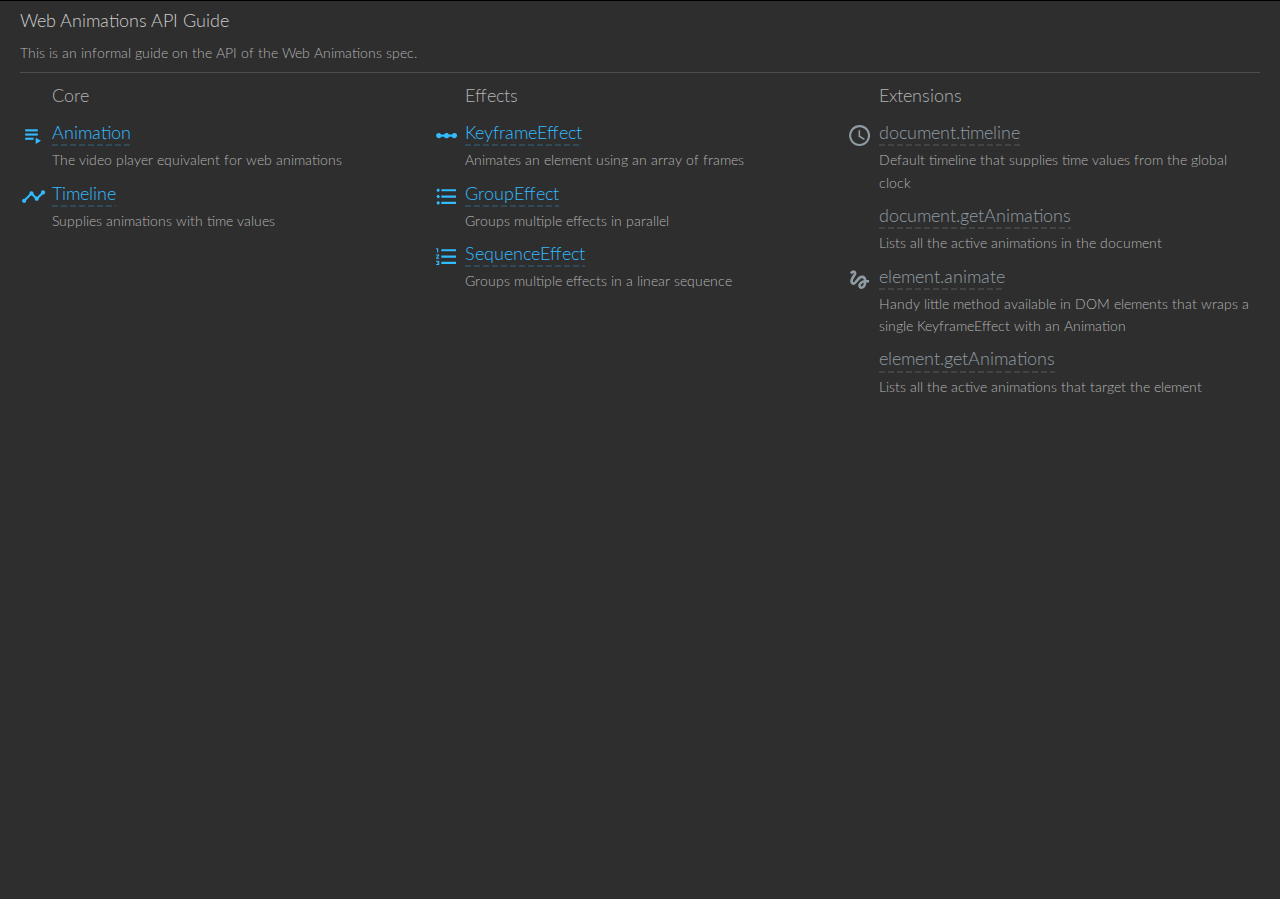
<file: index.html>
<!DOCTYPE html>
<html lang="en">
<head>
	<meta charset="UTF-8">
	<meta name="viewport" content="initial-scale=1, width=device-width">
	<title>Web Animations API Guide</title>
	
	<!-- Stylesheets -->
	<style>
		/* Fonts */
		@font-face { font-family: Inconsolata; src: url(/assets/fonts/Inconsolata-Regular.ttf); }
		@font-face { font-family: Inconsolata; font-weight: bold; src: url(/assets/fonts/Inconsolata-Bold.ttf); }
		@font-face { font-family: Lato; font-weight: 100; font-style: normal; src: url(/assets/fonts/LatoLatinHair-Regular.woff) format('woff'); }
		@font-face { font-family: Lato; font-weight: 100; font-style: italic; src: url(/assets/fonts/LatoLatinHair-Italic.woff) format('woff'); }
		@font-face { font-family: Lato; font-weight: 200; font-style: normal; src: url(/assets/fonts/LatoLatinThin-Regular.woff) format('woff'); }
		@font-face { font-family: Lato; font-weight: 200; font-style: italic; src: url(/assets/fonts/LatoLatinThin-Italic.woff) format('woff'); }
		@font-face { font-family: Lato; font-weight: 300; font-style: normal; src: url(/assets/fonts/LatoLatinLight-Regular.woff) format('woff'); }
		@font-face { font-family: Lato; font-weight: 300; font-style: italic; src: url(/assets/fonts/LatoLatinLight-Italic.woff) format('woff'); }
		@font-face { font-family: Lato; font-weight: 400; font-style: normal; src: url(/assets/fonts/LatoLatin-Regular.woff) format('woff'); }
		@font-face { font-family: Lato; font-weight: 400; font-style: italic; src: url(/assets/fonts/LatoLatin-Italic.woff) format('woff'); }
		@font-face { font-family: Lato; font-weight: 500; font-style: normal; src: url(/assets/fonts/LatoLatinMed-Regular.woff) format('woff'); }
		@font-face { font-family: Lato; font-weight: 500; font-style: italic; src: url(/assets/fonts/LatoLatinMed-Italic.woff) format('woff'); }
		@font-face { font-family: Lato; font-weight: 600; font-style: normal; src: url(/assets/fonts/LatoLatinSemBd-Regular.woff) format('woff'); }
		@font-face { font-family: Lato; font-weight: 600; font-style: italic; src: url(/assets/fonts/LatoLatinSemBd-Italic.woff) format('woff'); }
		@font-face { font-family: Lato; font-weight: 700; font-style: normal; src: url(/assets/fonts/LatoLatin-Bold.woff) format('woff'); }
		@font-face { font-family: Lato; font-weight: 700; font-style: italic; src: url(/assets/fonts/LatoLatin-BoldItalic.woff) format('woff'); }
		@font-face { font-family: Lato; font-weight: 800; font-style: normal; src: url(/assets/fonts/LatoLatinExtBd-Regular.woff) format('woff'); }
		@font-face { font-family: Lato; font-weight: 800; font-style: italic; src: url(/assets/fonts/LatoLatinExtBd-Italic.woff) format('woff'); }
		@font-face { font-family: Lato; font-weight: 900; font-style: normal; src: url(/assets/fonts/LatoLatinBlack-Regular.woff) format('woff'); }
		@font-face { font-family: Lato; font-weight: 900; font-style: italic; src: url(/assets/fonts/LatoLatinBlack-Italic.woff) format('woff'); }
	</style>
	<link rel="stylesheet" href="/css/unstyle.css">
	<link rel="stylesheet" href="/css/guide.css">
	
	<!-- Scripts -->
<!-- 	<script src="/js/nothing.js?"></script> -->


<body>
	<!-- Markup -->
	<nav class="global tall">
		<header>
			<h1><a href="/">Web Animations API Guide</a></h1>
			<p>
				This is an informal guide on the API of the Web Animations spec.
			</p>
		</header>
		<div class="column"><h2>Core</h2>
			<ul>
				<li><a href="/core/animation/">
						<svg class="icon" viewBox="0 0 24 24">
							<rect height="2" width="12" x="4" y="10"/>
							<rect height="2" width="12" x="4" y="6"/>
							<rect height="2" width="8" x="4" y="14"/>
							<polygon points="14,14 14,20 19,17"/>
						</svg>
						Animation
					</a>
					<p>The video player equivalent for web animations</p>
				
				<li><a href="/core/timeline/">
						<svg class="icon" viewBox="0 0 24 24">
							<path d="M23 8c0 1.1-.9 2-2 2-.18 0-.35-.02-.51-.07l-3.56 3.55c.05.16.07.34.07.52 0 1.1-.9 2-2 2s-2-.9-2-2c0-.18.02-.36.07-.52l-2.55-2.55c-.16.05-.34.07-.52.07s-.36-.02-.52-.07l-4.55 4.56c.05.16.07.33.07.51 0 1.1-.9 2-2 2s-2-.9-2-2 .9-2 2-2c.18 0 .35.02.51.07l4.56-4.55C8.02 9.36 8 9.18 8 9c0-1.1.9-2 2-2s2 .9 2 2c0 .18-.02.36-.07.52l2.55 2.55c.16-.05.34-.07.52-.07s.36.02.52.07l3.55-3.56C19.02 8.35 19 8.18 19 8c0-1.1.9-2 2-2s2 .9 2 2z"/>
						</svg>
						Timeline
					</a>
					<p>Supplies animations with time values</p>
				
			</ul>
		</div>
		<div class="column"><h2>Effects</h2>
			<ul>
				<li><a href="/effects/keyframe/">
						<svg class="icon" viewBox="0 0 24 24">
							<path d="M19.5 9.5c-1.03 0-1.9.62-2.29 1.5h-2.92c-.39-.88-1.26-1.5-2.29-1.5s-1.9.62-2.29 1.5H6.79c-.39-.88-1.26-1.5-2.29-1.5C3.12 9.5 2 10.62 2 12s1.12 2.5 2.5 2.5c1.03 0 1.9-.62 2.29-1.5h2.92c.39.88 1.26 1.5 2.29 1.5s1.9-.62 2.29-1.5h2.92c.39.88 1.26 1.5 2.29 1.5 1.38 0 2.5-1.12 2.5-2.5s-1.12-2.5-2.5-2.5z"/>
						</svg>
						KeyframeEffect
					</a>
					<p>Animates an element using an array of frames</p>
				
				<li><a href="/effects/group/">
						<svg class="icon" viewBox="0 0 24 24">
							<path d="M4 10.5c-.83 0-1.5.67-1.5 1.5s.67 1.5 1.5 1.5 1.5-.67 1.5-1.5-.67-1.5-1.5-1.5zm0-6c-.83 0-1.5.67-1.5 1.5S3.17 7.5 4 7.5 5.5 6.83 5.5 6 4.83 4.5 4 4.5zm0 12c-.83 0-1.5.68-1.5 1.5s.68 1.5 1.5 1.5 1.5-.68 1.5-1.5-.67-1.5-1.5-1.5zM7 19h14v-2H7v2zm0-6h14v-2H7v2zm0-8v2h14V5H7z"/>
						</svg>
						GroupEffect
					</a>
					<p>Groups multiple effects in parallel</p>
				
				<li><a href="/effects/sequence/">
						<svg class="icon" viewBox="0 0 24 24">
							<path d="M2 17h2v.5H3v1h1v.5H2v1h3v-4H2v1zm1-9h1V4H2v1h1v3zm-1 3h1.8L2 13.1v.9h3v-1H3.2L5 10.9V10H2v1zm5-6v2h14V5H7zm0 14h14v-2H7v2zm0-6h14v-2H7v2z"/>
						</svg>
						SequenceEffect
					</a>
					<p>Groups multiple effects in a linear sequence</p>
				
			</ul>
		</div>
		<div class="column"><h2>Extensions</h2>
			<ul>
				<li><a disabled-href="/extensions/document/timeline/">
						<svg class="icon" viewBox="0 0 24 24">
							<path d="M11.99 2C6.47 2 2 6.48 2 12s4.47 10 9.99 10C17.52 22 22 17.52 22 12S17.52 2 11.99 2zM12 20c-4.42 0-8-3.58-8-8s3.58-8 8-8 8 3.58 8 8-3.58 8-8 8z"/>
							<path d="M12.5 7H11v6l5.25 3.15.75-1.23-4.5-2.67z"/>
						</svg>
						document.timeline
					</a>
					<p>Default timeline that supplies time values from the global clock</p>
				
				<li><a disabled-href="/extensions/document/getAnimations/">
						document.getAnimations
					</a>
					<p>Lists all the active animations in the document</p>
				
				<li><a disabled-href="/extensions/element/animate/">
						<svg class="icon" viewBox="0 0 24 24">
							<path d="M4.59 6.89c.7-.71 1.4-1.35 1.71-1.22.5.2 0 1.03-.3 1.52-.25.42-2.86 3.89-2.86 6.31 0 1.28.48 2.34 1.34 2.98.75.56 1.74.73 2.64.46 1.07-.31 1.95-1.4 3.06-2.77 1.21-1.49 2.83-3.44 4.08-3.44 1.63 0 1.65 1.01 1.76 1.79-3.78.64-5.38 3.67-5.38 5.37 0 1.7 1.44 3.09 3.21 3.09 1.63 0 4.29-1.33 4.69-6.1H21v-2.5h-2.47c-.15-1.65-1.09-4.2-4.03-4.2-2.25 0-4.18 1.91-4.94 2.84-.58.73-2.06 2.48-2.29 2.72-.25.3-.68.84-1.11.84-.45 0-.72-.83-.36-1.92.35-1.09 1.4-2.86 1.85-3.52.78-1.14 1.3-1.92 1.3-3.28C8.95 3.69 7.31 3 6.44 3 5.12 3 3.97 4 3.72 4.25c-.36.36-.66.66-.88.93l1.75 1.71zm9.29 11.66c-.31 0-.74-.26-.74-.72 0-.6.73-2.2 2.87-2.76-.3 2.69-1.43 3.48-2.13 3.48z"/>
						</svg>
						element.animate
					</a>
					<p>Handy little method available in DOM elements that wraps a single KeyframeEffect with an Animation</p>
				
				<li><a disabled-href="/extensions/element/getAnimations/">
						element.getAnimations
					</a>
					<p>Lists all the active animations that target the element</p>
				
			</ul>
		</div>
	</nav>
</file>
<file: css/unstyle.css>
/*
	Unstyle everything back to basics
*/

section, article, header, main, footer, aside, details, summary, nav, menu, figure, figcaption { display: block; }
canvas, video, audio, progress { vertical-align: baseline; display: inline-block; }
template, audio:not([controls]), [hidden], datalist { display: none; height: 0; }
summary::-webkit-details-marker { display: none }
button { width: auto; overflow: visible; }
button, input, select, textarea { border-radius: 0; margin: 0; font-size: 100%; line-height: normal; vertical-align: middle; }
button::-moz-focus-inner, input::-moz-focus-inner { padding: 0; border: 0; }
button, input[type="button"], input[type="reset"], input[type="submit"], select { color: inherit; border: none; padding: 0; outline: 0; -webkit-appearance: none; }
button, input[type="button"], input[type="reset"], input[type="submit"], input[type="checkbox"], label, select { cursor: pointer; }
input[type="search"] { -webkit-box-sizing: content-box; -moz-box-sizing: content-box; box-sizing: content-box; -webkit-appearance: textfield; }
input[type="search"]::-webkit-search-decoration, input[type="search"]::-webkit-search-cancel-button { -webkit-appearance: none; }
input[type="number"]::-webkit-inner-spin-button, input[type="number"]::-webkit-outer-spin-button { height: auto; }
fieldset { display: block; border: none; padding: 0; margin: 0; }
legend { border: 0; padding: 0; }
textarea { vertical-align: top; }
textarea, pre { overflow: auto; }
ul, li, dl, dt, dd, menu, dir { padding: 0; margin: 0; list-style: none; }
table { border-collapse: collapse; border-spacing: 0; }
td, th { padding: 0; }
hr { -moz-box-sizing: content-box; box-sizing: content-box; height: 0; }
a, a:hover, a:active { color: inherit; text-decoration: none; }
h1, h2, h3, h4, h5, h6 { font-weight: inherit; font-size: inherit; margin: 0; }
em, strong, small, code, kbd, pre, samp { font-size: inherit; font-style: inherit; font-weight: inherit; }
p { display: block; margin: 0; }
b { font-weight: bolder; }
i { font-style: italic; }
img { border: 0; }
sup, sub { line-height: 0; vertical-align: middle; font-size: 58.3%; position: relative; }
sup { top: -0.33333em; }
sub { top: 0.33333em; }


/* Initial styling */
*, *::before, *::after { box-sizing: border-box }
html, body {
	padding: 0;
	margin: 0;
	-webkit-text-size-adjust: none;
	text-rendering: optimizeLegibility;
	-webkit-font-smoothing: subpixel-antialiased;
	font: 18px/1.4 Lato, sans-serif;
}

html.font-lato,
html.font-lato body { font-family: Lato, sans-serif }

/* ::selection { background: hsla(53, 84%, 65%, 0.8); color: black; }
::-moz-selection { background: hsla(53, 84%, 65%, 0.8); color: black; } */
</file>
<file: css/guide.css>
html {
	height: 100%;
	background: hsl(0, 0%, 90%);
	color: hsl(0, 0%, 10%);
}

body {
	overflow: scroll;
	min-height: 100%;
}


.parallax {
	overflow-x: hidden;
	overflow-y: scroll;
	perspective: 1000px;
	height: 100vh;
	transform-style: preserve-3d;
}






header.landmark {
	height: 60px;
	padding: 6px 10px;
	font: 500 32px/1.2 Lato, sans-serif;
}

header.landmark h1 {
	display: inline-block;
	padding: 4px 10px;
	cursor: pointer;
}

header.landmark em {
	color: hsl(215, 100%, 50%);
}

header.landmark h1:hover {
	border-radius: 6px;
	background: hsl(215, 100%, 50%);
	color: hsl(0, 0%, 95%);
}

header.landmark h1:active {
	border-radius: 6px;
	background: hsl(215, 100%, 40%);
	color: hsl(0, 0%, 95%);
}

header.landmark h1:hover em,
header.landmark h1:active em {
	color: inherit;
}











nav.global {
	display: -webkit-flex;
	display: flex;
	-webkit-flex-flow: row wrap;
	flex-flow: row wrap;
	-webkit-align-content: flex-start;
	align-content: flex-start;
	-webkit-align-items: stretch;
	align-items: stretch;
	height: 220px;
	padding: 0 20px;
	border-top: 1px solid black;
	border-bottom: 1px solid white;
	background: hsla(0, 0%,0%, 0.8);
	color: hsl(0, 0%, 100%);
}

nav.global.tall {
	height: 100vh;
}




div.column {
	-webkit-flex: 1 0 0;
	flex: 1 0 0;
	padding: 0 10px 0 32px;
}

nav.global > h1,
nav.global > header {
	-webkit-flex: 1 0 100%;
	flex: 1 0 100%;
	border-bottom: 1px solid hsla(0, 0%, 80%, 0.2);
	margin-bottom: .5em;
}

nav.global h1 a {
	color: hsl(0, 0%, 80%);
	font: 300 18px/2 Lato, sans-serif;
}

nav.global h1:not(:hover) a::after {
	display: none;
}


nav.global h2,
nav.global a {
	padding: 3px 8px;
	margin: 0 -8px .3em;
	color: hsl(0, 0%, 70%);
	font: 300 18px/1.4 Lato, sans-serif;
}

nav.global a {
	position: relative;
	display: inline-block;
	border-radius: 4px;
	margin-bottom: 0;
	color: hsl(200, 100%, 60%);
	cursor: pointer;
	transition: all 120ms;
}

nav.global a::after {
	position: absolute;
	left: 8px;
	right: 8px;
	bottom: 4px;
	content: '';
	background: linear-gradient(90deg, currentColor 6px, transparent 6px) repeat-x;
	background-size: 9px 100%;
	height: 2px;
	opacity: 0.2;
	transition: background-size 120ms;
}

nav.global a:hover {
	color: hsl(200, 100%, 70%);
}

nav.global a:hover::after {
	background-size: 6px 100%;
	opacity: 1;
}


nav.global a:active {
	color: hsl(200, 100%, 40%);
	transition-duration: 0ms;
}
nav.global a:active::after {
	transition-duration: 0ms;
}

nav.global a svg.icon {
	position: absolute;
	top: 0;
	bottom: 0;
	right: 100%;
	height: 100%;
	padding: 4px 2px 2px;
	border-radius: 4px 0 0 4px;
	margin-right: -4px;
	fill: currentColor;
}

nav.global a:not([href]) {
	color: hsl(200, 10%, 60%);
	cursor: not-allowed;
}

nav.global a.current {
	background: hsl(215, 100%, 50%);
	color: white;
}

nav.global a.current svg.icon {
	background: hsl(215, 100%, 50%);
}

nav.global a.current::after {
	display: none;
}

nav.global p {
	margin-bottom: .5em;
	color: hsl(200, 0%, 70%);
	font: 300 14px/1.6 Lato, sans-serif;
}





/*
	Code Blocks & Highlighting
*/

code.block,
script.block {
	position: relative;
	display: block;
	overflow-x: scroll;
	overflow-y: hidden;
	/* padding: 20px; */
	margin: 10px 0px 25px 0px;
	background: hsl(215, 10%, 15%);
	color: hsl(215, 10%, 95%);
	font: 16px/1.2 Inconsolata, monospace;
	text-shadow: 0 1px 0 black;
	-moz-tab-size: 4;
	tab-size: 4;
	vertical-align: top;
	white-space: pre;
}

code.block h2 { display: inline }
span.comment { color: hsl(120, 10%, 40%) }
span.keyword {color: hsl(0, 70%, 50%) }
span.syntax, span.operator { color: hsl(0, 0%, 70%); text-shadow: none; }
span.entity { color: hsl(260, 30%, 60%) }
span.string { color: hsl(0, 40%, 60%) }
span.numeric { color: hsl(215, 50%, 60%) }
/* .native { color: hsl(215, 50%, 95%) } */
/* .type { color: hsl(15, 25%, 34%) } */
/* .argument { color: hsl(120, 20%, 50%) } */
/* .dunno { color: hsl(190, 81%, 67%) } */
/* .anotherfancycolor { color: hsl(80, 76%, 53%) } */

span.tab {
	display: inline;
	background: linear-gradient(hsla(0, 0%, 100%, 0.05), hsla(0, 0%, 100%, 0.05));
	background-size: 80% 2px;
	background-position: center;
	background-repeat: no-repeat;
}

span.space {
	position: relative;
	font-size: 0;
}

span.space:before {
	content: '·';
	color: hsla(0, 0%, 100%, 0.08);
	font-size: 16px;
}


code.block:before,
script.block:before {
	position: absolute;
	top: 3px;
	left: 4px;
	color: hsl(0, 0%, 30%);
	font: 400 10px/1 Lato;
	text-shadow: none;
}

code.block.javascript:before,
script.block[type="text/javascript"]:before { content: 'JavaScript' }
code.block.spec:before { content: 'Pseudo-Code Definition' }

code.block div.render,
script.block div.render {
	position: relative;
	margin: 20px 10px 10px 15px;
}

code.block .source + div.render
code.script .source + div.render {
	position: absolute;
	top: 20px;
	left: 20px;
	padding: 0;
	pointer-events: none;
}

code.block div.render .error,
script.block div.render .error {
	position: absolute;
	top: 0;
	left: 0;
	width: 1em;
	height: 1em;
	border-radius: 4px;
	border: 1px solid red;
}

code.block div.render .error::after,
script.block div.render .error::after {
	content: attr(title);
	position: absolute;
	top: 1.5em;
	left: 100%;
	padding: .25em 1em;
	border-radius: 0 1.5em 1.5em 1.5em;
	background: hsl(215, 10%, 15%);
	color: hsl(0, 80%, 50%);
	background: hsl(0, 0%, 0%);
	text-shadow: none;
	vertical-align: top;
}

code.block .source:focus + div.render .error::after,
script.block .source:focus + div.render .error::after {
	content: none;
}

code.block .source,
script.block .source {
	position: relative;
	display: block;
	padding: 20px 10px 10px 15px;
	border: none;
	background: none;
	color: transparent;
	font: 16px/1.2 Inconsolata, monospace;
	text-shadow: none;
	white-space: pre;
	-moz-tab-size: 4;
	tab-size: 4;
	cursor: text;
}

code.block .source:focus,
script.block .source:focus {
	color: hsla(0, 0%, 100%, 0.3);
	opacity: 0.8;
	outline: 5px solid hsl(215, 100%, 50%);
	outline-offset: -5px;
}

/* code.block .source::selection { background: hsl(215, 0%, 60%); color: transparent; text-shadow: none; }
code.block .source::-moz-selection { background: hsl(215, 0%, 60%); color: transparent; text-shadow: none; } */

code.block ::selection,
script.block ::selection { background: hsl(215, 0%, 60%); color: white; text-shadow: none; }
code.block ::-moz-selection,
script.block ::-moz-selection { background: hsl(215, 0%, 60%); color: white; text-shadow: none; }



/* Expandable */
script.block.expandable {
	transition: opacity 100ms 10ms;
}

script.block.expandable:not([open]) {
	height: 5em;
	cursor: ns-resize;
}

script.block.expandable:not([open])::after {
	position: absolute;
	top: 0;
	left: 0;
	right: 0;
	bottom: 0;
	content: '▾ Click to expand code inline';
	padding: 3em 0 0;
	background: linear-gradient(0deg, hsla(215, 10%, 15%, 0.2) 30%, transparent 80%);
	text-align: center;
}

script.block.expandable:not([open]) div.render {
	-webkit-filter: grayscale(.5);
	opacity: 0.4;
	pointer-events: none;
}


section.sandbox#fadeout script.block:not([open]) div.render { transform: translateY(-16.6em) }
section.sandbox#fadeout div.render { transition: transform 600ms 50ms ease-out }

section.sandbox#movement script.block:not([open]) div.render { transform: translateY(-9em) }
section.sandbox#movement div.render { transition: transform 600ms 50ms ease-out }















/*
	Highlighter
*/

high-light { display: inline-block }

/* .has-highlight code.block span { -webkit-filter: grayscale(0.6); opacity: 0.4 }
.has-highlight code.block high-light.on span { -webkit-filter: none; opacity: 1 }

.has-highlight code.block high-light.on { outline: none }

high-light.on {
	outline: 1px solid hsl(45, 100%, 40%);
	outline: 1px solid -webkit-focus-ring-color;
} */

/* code.block high-light, */
.has-highlight code.block high-light.on {
	position: relative;
}

/* code.block high-light::before, */
.has-highlight code.block high-light.on::before {
	position: absolute;
	top: 6px;
	left: -20px;
	bottom: 4px;
	content: '';
	width: 5px;
	border-radius: 6px;
	background: hsl(200, 100%, 40%);
}

.has-highlight code.block span + high-light.on::before {
	position: absolute;
	top: auto;
	left: 1px;
	right: 1px;
	bottom: -2px;
	content: '';
	width: auto;
	height: 3px;
	border-radius: 6px;
	background: hsl(200, 100%, 40%);
}

div.prose high-light.on {
	position: relative;
}

dl.argument high-light.on::before {
	position: absolute;
	top: 1.5em;
	right: 0px;
	bottom: 1.5em;
	content: '';
	width: 5px;
	border-radius: 6px;
	background: hsl(200, 100%, 40%);
}







/*
	Sandbox
*/

section.sandbox {
	position: relative;
	display: -webkit-flex;
	display: flex;
	-webkit-flex-flow: column nowrap;
	flex-flow: column nowrap;
	border-radius: 4px;
	overflow: hidden;
	margin: 20px;
	background: hsl(0, 0%, 98%);
	box-shadow: 0 1px 2px hsla(0, 0%, 0%, 0.1);
}

section.sandbox:target {
	border-left: 8px solid hsl(215, 100%, 50%);
}

section.sandbox h1 {
	display: inline-block;
	min-width: 7em;
	margin: 0 1em 0 0;
	text-align: left;
	font: 500 24px/32px Lato, sans-serif;
}

section.sandbox nav {
	display: -webkit-flex;
	display: flex;
	-webkit-flex-flow: row nowrap;
	flex-flow: row nowrap;
	flex: 1 0 auto;
	width: 100%;
	padding: 10px 20px;
}

section.sandbox nav button {
	display: inline-block;
	height: 32px;
	padding: 0 20px 0 10px;
	border-radius: 3px;
	margin-right: 5px;
	background: hsl(215, 100%, 50%);
	color: white;
	font: 18px/1 Lato;
}

/* section.sandbox nav button.run::before {
	display: inline-block;
	height: 32px;
	margin-right: 5px;
	content: 'play_arrow';
	font: 24px/32px Material;
	vertical-align: -5px;
} */

a.edit {
	position: relative;
	display: -webkit-flex;
	display: flex;
	-webkit-flex-flow: row nowrap;
	flex-flow: row nowrap;
	-webkit-justify-content: center;
	justify-content: center;
	-webkit-align-items: center;
	align-items: center;
	height: 32px;
	padding: 0;
	margin-left: auto;
	color: hsl(200, 100%, 40%);
	font-weight: 600;
}

a.edit .jsbin::before {
	content: '';
	display: inline-block;
	width: 0em;
	height: 1em;
	background: center bottom no-repeat;
	background-size: auto 100%;
	transition: width 120ms;
}

a.edit:hover .jsbin::before {
	width: 1em;
	background-image: url(//jsbin.com/favicon.ico);
}


a.edit::after {
	position: absolute;
	left: 0;
	right: 0;
	bottom: 4px;
	content: '';
	background: linear-gradient(90deg, currentColor 6px, transparent 6px) repeat-x;
	background-size: 9px 100%;
	height: 2px;
	opacity: 0.3;
	transition: background-size 120ms;
}

a.edit:hover::after {
	background-size: 6px 100%;
	opacity: 1;
}

section.sandbox main {
	display: -webkit-flex;
	display: flex;
	-webkit-flex-flow: row nowrap;
	flex-flow: row nowrap;
	-webkit-justify-content: center;
	justify-content: center;
	-webkit-align-items: center;
	align-items: center;
	flex: 1 1 auto;
	border-top: 1px solid hsla(0, 0%, 50%, 0.1);
	border-bottom: 1px solid hsla(0, 0%, 50%, 0.1);
	background: url(../assets/patterns/grid.png);
}

section.sandbox script.block {
	margin: 0;
}


/* Expandable */
section.sandbox.expandable:not([open]) {
	height: 52px;
	cursor: ns-resize;
}

section.sandbox.expandable:not([open]):hover {
	height: 58px;
	margin-bottom: -6px;
}

section.sandbox.expandable:not([open]) nav :not(h1),
section.sandbox.expandable:not([open]) main,
section.sandbox.expandable:not([open]) script {
	display: none
}

section.sandbox.expandable:not([open])::before {
	position: absolute;
	top: 13px;
	left: 6px;
	content: '▸';
}

/* Suggestion */
section.sandbox.suggest {
	display: block;
	padding: 10px;
	border: 2px dashed hsla(0, 0%, 50%, 0.2);
	border-radius: 8px;
	background: none;
	box-shadow: inset 0 0 0 1px hsla(0, 0%, 50%, 0.2), 0 0 0 1px hsla(0, 0%, 50%, 0.2);
}







/*
	Articles
*/

article {
	position: relative;
	padding: 3em 0 1em;
}

article:target::before {
	position: absolute;
	top: 3em;
	left: 2px;
	bottom: 1em;
	content: '';
	border-radius: 4px;
	border-left: 8px solid hsl(215, 100%, 50%);
	
}

article div.mirror {
/* 	max-width: 800px; */
/* 	padding: 10px 20px; */
	margin: 0 auto;
}
article div.prose { max-width: 300px }
article div.code { max-width: 500px }


article h1 {
	position: relative;
	display: -webkit-flex;
	display: flex;
	-webkit-flex-flow: row nowrap;
	flex-flow: row nowrap;
	-webkit-justify-content: center;
	justify-content: center;
	-webkit-align-items: baseline;
	align-items: baseline;
	margin-bottom: .6em;
	font: 800 32px/1.2 Lato, sans-serif;
}

article a.quicklink {
	position: relative;
	display: inline-block;
	padding: .25em .75em;
	margin: -.25em -.75em;
	border-radius: 16px;
/* 	font-style: normal;
	font-family: Material;
	color: hsl(200, 100%, 40%); */
	vertical-align: bottom;
	opacity: 0;
}

article :hover > a.quicklink { opacity: .3; }
article a.quicklink:hover { opacity: 1; }


/* article > h1 a.quicklink,
article div.mirror > h1 a.quicklink {
	position: absolute;
	top: -8px;
	left: 0;
	bottom: -8px;
	display: -webkit-flex;
	display: flex;
	-webkit-flex-flow: row nowrap;
	flex-flow: row nowrap;
	-webkit-justify-content: center;
	justify-content: center;
	-webkit-align-items: center;
	align-items: center;
	width: 2em;
	padding: 0;
	margin: 0;
	font: 48px/0 Material;
} */


article.h1:not(:first-child) {
	margin-top: 1.5em;
}

article p {
	margin-bottom: .4em;
	font: 400 18px/1.2 Lato, sans-serif;
}

article a.inline {
	position: relative;
	display: inline;
	padding: 2px 8px;
	margin: -2px -8px;
	color: hsl(200, 100%, 40%);
	font-weight: 600;
}

article a.inline::after {
	position: absolute;
	left: 8px;
	right: 8px;
	bottom: 1px;
	content: '';
	background: linear-gradient(90deg, currentColor 6px, transparent 6px) repeat-x;
	background-size: 9px 100%;
	height: 2px;
	opacity: 0.3;
	transition: background-size 120ms;
}

article a.inline:hover::after {
	background-size: 6px 100%;
	opacity: 1;
}

article a:not([href]) {
	color: hsl(200, 0%, 40%);
	cursor: not-allowed;
}



article#why {}

div.notice {
	padding: 3px 10px;
	border-left: 10px solid hsl(0, 100%, 50%);
	margin: 10px 0;
}


article#how {}
article#what {
	margin-bottom: 400px;
}

article#what > h1 {
	text-align: center;
}



dl {
	
}

dt {
	font-style: italic;
	font-weight: 700;
}

dd {
	margin: 0em 1em 1.5em;
}




div.mirror {
	position: relative;
	display: block;
	font-size: 0;
	white-space: nowrap;
	text-align: center;
}

div.prose,
div.code {
	display: inline-block;
	white-space: normal;
	vertical-align: top;
	font-size: 18px;
}

div.prose {
	width: 40%;
	padding-right: 5px;
	border-right: 5px solid hsl(215, 10%, 15%);
	margin-right: -5px;
	text-align: right;
}

div.code {
	width: 60%;
	border-left: 5px solid hsl(215, 10%, 15%);
	text-align: left;
}

div.code code.block {
	padding-left: 5px;
	margin: 5px 0;
}
</file>
